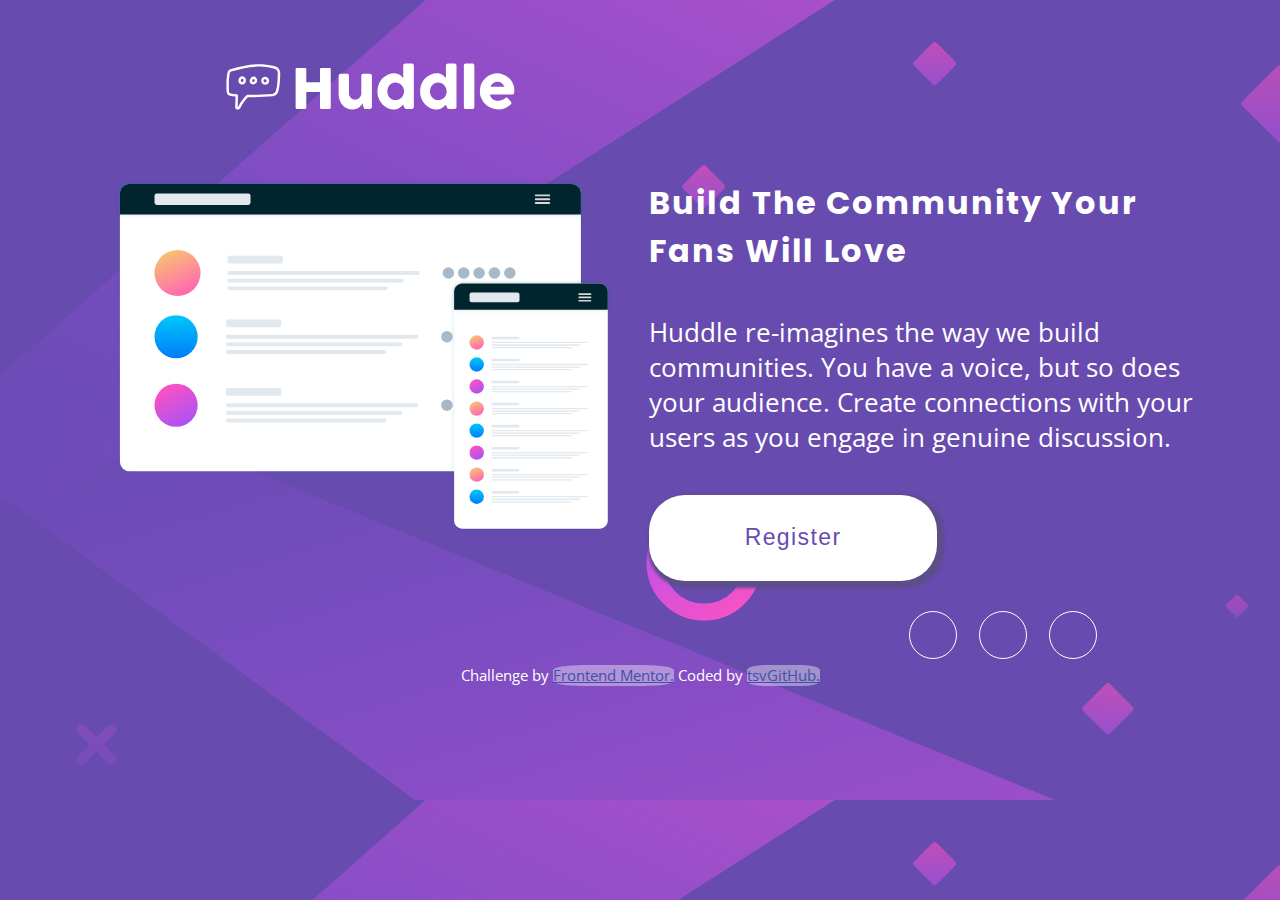
<file: index.html>
<!DOCTYPE html>
<html lang="en">
<head>
  <meta charset="UTF-8">
  <meta name="viewport" content="width=device-width, initial-scale=1.0"> <!-- displays site properly based on user's device -->
  <link href="https://fonts.googleapis.com/css?family=Poppins" rel="stylesheet">
  <link href="https://fonts.googleapis.com/css?family=Open+Sans" rel="stylesheet">
  <link rel="icon" type="image/png" sizes="32x32" href="./images/favicon-32x32.png">
  <link rel="stylesheet" href="https://use.fontawesome.com/releases/v5.8.1/css/all.css" integrity="sha384-50oBUHEmvpQ+1lW4y57PTFmhCaXp0ML5d60M1M7uH2+nqUivzIebhndOJK28anvf" crossorigin="anonymous">
  <title>Frontend Mentor | Huddle landing page with single introductory section</title>
  <link rel="stylesheet" href="style.css">
</head>
<body>
  <header>
    <div class="container">
      <img class="logo" src="images/logo.svg" alt="Huddle logo">
    </div>
  </header>
  <div class="main">
    <div class="container">
    <section>
      <img class="illustration" src="images/illustration-mockups.svg" alt="illustration">
    </section>
    <article>
      <h1>Build The Community Your Fans Will Love</h1>
      <p>Huddle re-imagines the way we build communities. You have a voice, but so does your audience. 
         Create connections with your users as you engage in genuine discussion. 
      </p>
      <button>Register</button>
    </article>
    </div>
  </div>
  <footer>
    <div class="container">
    <ul class="socials">
      <li class="social-item fb">
        <a class="social-link fb" href="https://www.facebook.com" target="_blank">
          <i class="fab fa-facebook-f"></i>
        </a>
      </li>
      <li class="social-item tw">
        <a class="social-link tw" href="https://www.twitter.com" target="_blank">
          <i class="fab fa-twitter"></i>
        </a>
      </li>
      <li class="social-item inst">
        <a class="social-link inst" href="https://www.instagram.com" target="_blank">
          <i class="fab fa-instagram"></i>
        </a>
      </li>
    </ul>
    <p class="attribution">
      Challenge by <a href="https://www.frontendmentor.io?ref=challenge" target="_blank">Frontend Mentor.</a>
      Coded by <a class="tsv" href="https://github.com/tsvGithub" target="_blank">tsvGitHub.</a>
    </p>
  </div>
  </footer>
</body>
</html>
</file>
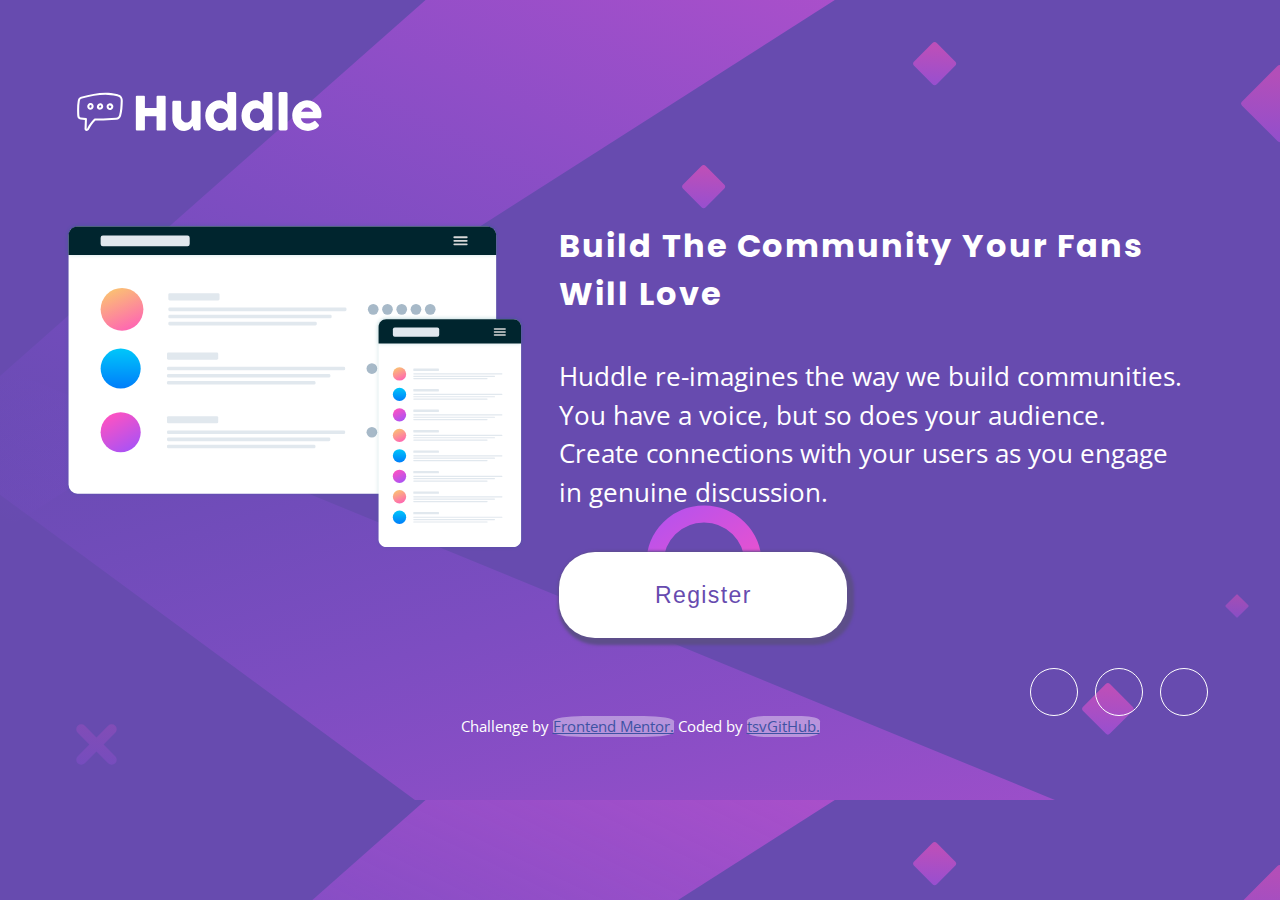
<file: indexFlex.html>
<!DOCTYPE html>
<html lang="en">
<head>
  <meta charset="UTF-8">
  <meta name="viewport" content="width=device-width, initial-scale=1.0"> <!-- displays site properly based on user's device -->
  <link href="https://fonts.googleapis.com/css?family=Poppins" rel="stylesheet">
  <link href="https://fonts.googleapis.com/css?family=Open+Sans" rel="stylesheet">
  <link rel="icon" type="image/png" sizes="32x32" href="./images/favicon-32x32.png">
  <link rel="stylesheet" href="https://use.fontawesome.com/releases/v5.8.1/css/all.css" integrity="sha384-50oBUHEmvpQ+1lW4y57PTFmhCaXp0ML5d60M1M7uH2+nqUivzIebhndOJK28anvf" crossorigin="anonymous">
  <title>Frontend Mentor | Huddle landing page with single introductory section</title>
  <link rel="stylesheet" href="styleFlex.css">
</head>
<body>
    <div class="container">
  <header>
      <img class="logo" src="images/logo.svg" alt="Huddle logo">
  </header>
  <main>
   <section>
      <img class="illustration" src="images/illustration-mockups.svg" alt="illustration">
    </section>
    <article>
      <h1>Build The Community Your Fans Will Love</h1>
      <p>Huddle re-imagines the way we build communities. You have a voice, but so does your audience. 
         Create connections with your users as you engage in genuine discussion. 
      </p>
      <button>Register</button>
    </article>
    </main>
 <footer>
    <ul class="socials">
      <li class="social-item fb">
        <a class="social-link fb" href="https://www.facebook.com" target="_blank">
          <i class="fab fa-facebook-f"></i>
        </a>
      </li>
      <li class="social-item tw">
        <a class="social-link tw" href="https://www.twitter.com" target="_blank">
          <i class="fab fa-twitter"></i>
        </a>
      </li>
      <li class="social-item inst">
        <a class="social-link inst" href="https://www.instagram.com" target="_blank">
          <i class="fab fa-instagram"></i>
        </a>
      </li>
    </ul>
    <p class="attribution">
      Challenge by <a href="https://www.frontendmentor.io?ref=challenge" target="_blank">Frontend Mentor.</a>
      Coded by <a class="tsv" href="https://github.com/tsvGithub" target="_blank">tsvGitHub.</a>
    </p>
  </footer>
  </div>
</body>
</html>
</file>
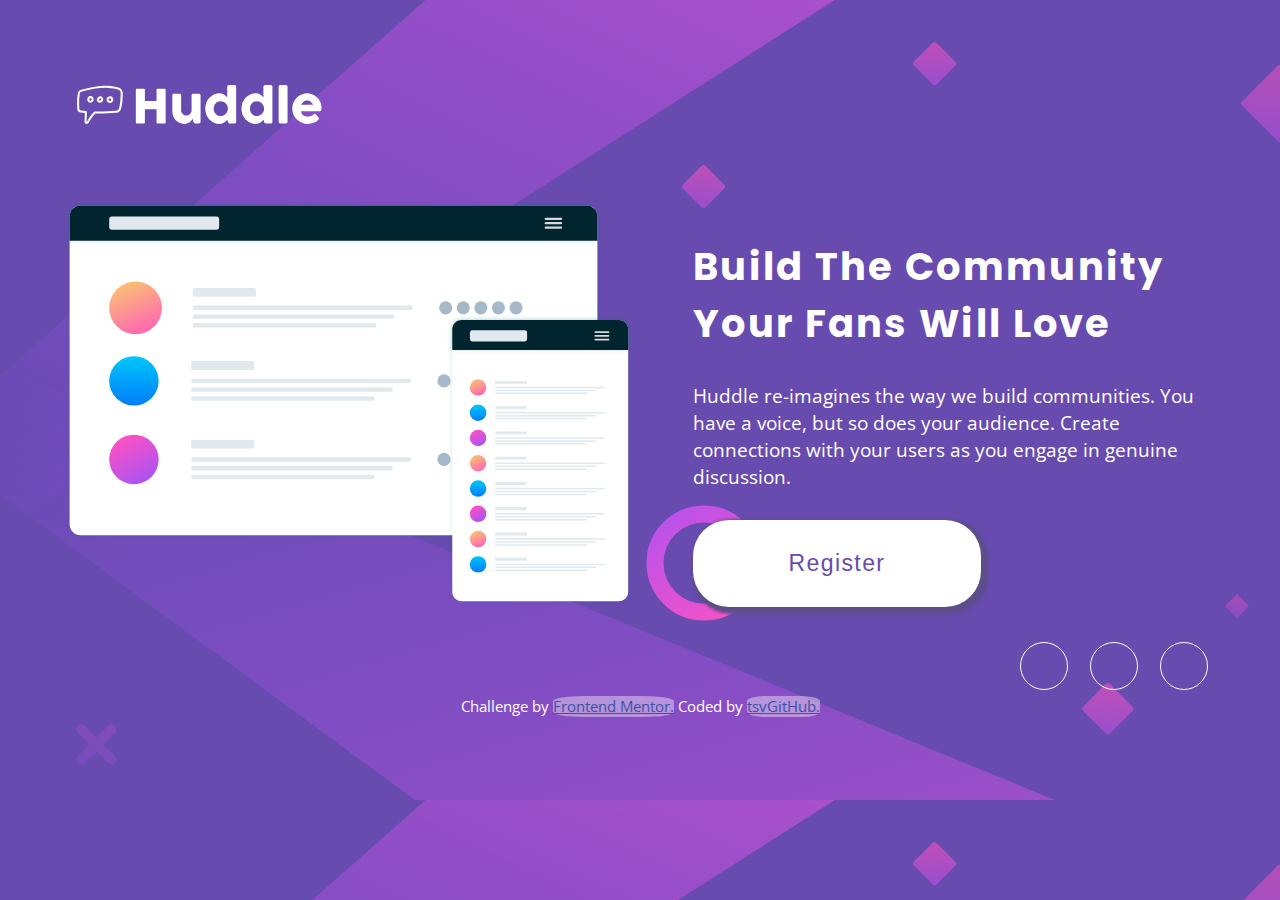
<file: indexGrid.html>
<!DOCTYPE html>
<html lang="en">
<head>
  <meta charset="UTF-8">
  <meta name="viewport" content="width=device-width, initial-scale=1.0"> <!-- displays site properly based on user's device -->
  <link href="https://fonts.googleapis.com/css?family=Poppins" rel="stylesheet">
  <link href="https://fonts.googleapis.com/css?family=Open+Sans" rel="stylesheet">
  <link rel="icon" type="image/png" sizes="32x32" href="./images/favicon-32x32.png">
  <link rel="stylesheet" href="https://use.fontawesome.com/releases/v5.8.1/css/all.css" integrity="sha384-50oBUHEmvpQ+1lW4y57PTFmhCaXp0ML5d60M1M7uH2+nqUivzIebhndOJK28anvf" crossorigin="anonymous">
  <title>Frontend Mentor | Huddle landing page with single introductory section</title>
  <link rel="stylesheet" href="styleGrid.css">
</head>
<body>
    <div class="container">
  <header>
      <img class="logo" src="images/logo.svg" alt="Huddle logo">
  </header>
   <section>
      <img class="illustration" src="images/illustration-mockups.svg" alt="illustration">
    </section>
    <article>
      <h1>Build The Community Your Fans Will Love</h1>
      <p>Huddle re-imagines the way we build communities. You have a voice, but so does your audience. 
         Create connections with your users as you engage in genuine discussion. 
      </p>
      <button>Register</button>
    </article>
 <footer>
    <ul class="socials">
      <li class="social-item fb">
        <a class="social-link fb" href="https://www.facebook.com" target="_blank">
          <i class="fab fa-facebook-f"></i>
        </a>
      </li>
      <li class="social-item tw">
        <a class="social-link tw" href="https://www.twitter.com" target="_blank">
          <i class="fab fa-twitter"></i>
        </a>
      </li>
      <li class="social-item inst">
        <a class="social-link inst" href="https://www.instagram.com" target="_blank">
          <i class="fab fa-instagram"></i>
        </a>
      </li>
    </ul>
    <p class="attribution">
      Challenge by <a href="https://www.frontendmentor.io?ref=challenge" target="_blank">Frontend Mentor.</a>
      Coded by <a class="tsv" href="https://github.com/tsvGithub" target="_blank">tsvGitHub.</a>
    </p>
  </footer>
  </div>
</body>
</html>
</file>
<file: style.css>
/* CSS DIRECTORY:
	HEADER
	MAIN
	SECTION
	ARTICLE
    FOOTER
    SOCIALS
    AUTHORS
    MOBILE STYLES
*/

*{
    box-sizing: border-box;
    margin: 0;
}
/* @media (max-width: 90em) */
html, body{
    width: 1440px;
    max-width: 100%;
    height: 800px;
    background-color:hsl(257, 40%, 49%);
    background-image: url(images/bg-desktop.svg);
    color: white;
    font-family: 'Open Sans', sans-serif;
    font-weight: 400;
    font-size: 1.5vw;
}
/*HEADER*/
header{
    width: 100%;
}
img.logo{
    margin: 3.75em 5em;
}
/*END OF HEADER*/
/*MAIN*/
.main{
    width: 100%;
    margin: 0 5em;
}
.container{
    width: 100%;
    /* max-width: 1440px; */
    max-width: 100%;
    padding: 0 1em;
    margin: 0 auto;
}
.main .container{
    width: 100%;
    /* max-width: 1440px; */
    max-width: 100%;
    padding: 0 1em;
    margin: 0 auto;
}
/*SECTION*/
section{
    width: 50%;
    float: left;
}
img.illustration {
    width: 100%;
    max-width: 100%;
    }
/*END OF SECTION*/
/*ARTICLE*/
article{
    width: 45%;
    float: left;
    margin-left: 3.13em;
}
article h1{
    font-family: 'Poppins', sans-serif;
    font-weight: 700;
    /* font-size: 2.5em; */
    font-size: 3vw;
    margin-top: 1em;
    letter-spacing: 0.06em;
}
article p{
    /* font-size: 1.13em; */
    margin: 1.56em 0;
}
article button{
    width: 12.50em;
    height: 3.75em;
    background-color: #fff;
    color: hsl(257, 40%, 49%);
    border-radius: 1.56em;
    /* font-size: 1.25em; */
    font-size: 1.8vw;
    letter-spacing: 0.06em;
    border: none;
    box-shadow: hsl(255, 27.8%, 42.4%) 3px 3px 3px 3.5px;
    -webkit-webkit: border radius 1.56em;
    -moz-webkit: border radius 1.56em;
    -ms-webkit: border radius 1.56em;
    -o-webkit: border radius 1.56em;
    outline: none;
}
article button:hover{
    background-color: hsl(291.5, 55.3%, 64.9%);
    color: #fff;
    transition: 2s;
    -webkit-transition: 2s;
    -moz-transition: 2s;
    -ms-transition: 2s;
    -o-transition: 2s;
}
/*END OF ARTICLE*/
/*END OF MAIN*/

/*FOOTER*/
footer{
    width: 100%;
    clear: both;
    padding-top: 1.56em;
}
    /*SOCIALS*/
.socials{
    width: 18.75em;
    float: right;
    margin: 0;
    padding: 0;
}
li{
    list-style: none;
    display: inline-block;
    width: 2.5em;
    height: 2.5em;
    border-radius: 50%;
    -webkit-border-radius: 50%;
    -moz-border-radius: 50%;
    -ms-border-radius: 50%;
    -o-border-radius: 50%;
    border: 0.06em solid #fff;
    margin: 0 0.44em;
    position: relative;
}
li a{
    position: absolute;
    top: -0.35em;
    left: -0.3em;
    padding: 1em;
}
li i{
    color: #fff;
    font-size: 1.25em;
}
.social-link:hover{
    animation: itemAnimation 2s;
}
@keyframes itemAnimation{
    0%{transform: rotate(0deg);}
    100%{transform: rotate(360deg);}
}
.social-item:hover{
    background-color: hsl(291.5, 55.3%, 64.9%);
    color: #fff;
    transition: 2s;
    -webkit-transition: 2s;
    -moz-transition: 2s;
    -ms-transition: 2s;
    -o-transition: 2s;
    animation: aBigOne 2s;
}
@keyframes aBigOne{
    0%{transform: scale(1);}
    100%{transform: scale(2);}
}
/*END OF SOCIALS*/
/*AUTHORS*/
footer p{
    clear: both;
}
.attribution { 
    /* font-size: 0.69em;  */
    font-size: 1.2vw; 
    text-align: center; 
}
.attribution a {
    color: hsl(228, 45%, 44%);
    background-color: rgba(255, 255, 255, 0.397);
    border-radius: 25%;
    -webkit-border-radius: 25%;
    -moz-border-radius: 25%;
    -ms-border-radius: 25%;
    -o-border-radius: 25%;
}
.attribution a:hover{
    display: inline-block;
    transform: scaleY(1.5);
    -webkit-transform: scaleY(1.5);
    -moz-transform: scaleY(1.5);
    -ms-transform: scaleY(1.5);
    -o-transform: scaleY(1.5);
}
/*END OF AUTHORS*/
/*END OF FOOTER*/

/*MOBILE STYLES*/
@media (max-width: 84.375em) { /*1350PX*/
    html, body{
        width: 100vw;
        background-image: url(images/bg-desktop.svg);
    }
    /*HEADER*/
    img.logo{
        width: 25%;
        margin: 2.5em 10em;
    }
    /*MAIN*/
    section {
        max-width: 40%
    }
    article {
        max-width: 55%;
        margin-left: 3%;
    }
    article h1 {
        margin-top: 0;
        /* font-size: 16px; */
        font-size: 2.5vw;
    }
    article p {
        font-size: 2vw;
    }
}


@media screen and (max-width: 48.063em){ /*768PX*/
    html, body{
        width: 100%;
        background-image: url(images/bg-mobile.svg);
    }
    /*HEADER*/
    img.logo{
        width: 37%;
        margin: 2.5em 1em;
    }
    /*MAIN*/
    .main{
        width: 100%;
        margin: 0 auto;
    }
    .main .container{
        padding: 0;
    }
    section{
        width: 80%;
        float: none;
        margin: 1.88em auto;
    }
    article{
        width: 80%;
        float: none;
        margin: auto;
    }
    article h1{
        font-weight: 700;
        /* font-size: 1.5em; */
        font-size: 3.5vw;
        margin-top: 0;
        padding-top: 1.88em;
        letter-spacing: 0;
        text-align: center;
    }
    article p{
        /* font-size: 1em; */
        font-size: 2.8vw;
        text-align: center;
        margin: 1.88em 0;
    }
    article button{
        width: 12.50em;
        height: 2.50em;
        /* font-size: 1em; */
        font-size: 2.8vw;
        letter-spacing: 0;
        margin: 0 auto;
        display: block;
    }
    /*FOOTER*/
    footer{
        padding-top: 0;
    }
    /*SOCIALS*/
    .socials{
        margin: 3.75em auto 2.50em;
        float: none;
        text-align: center;
    }
    li{
        width: 4em;
        height: 4em;
        margin: 0 0.14em;
    }
    li a{
        top: 0.1em;
        left: 0.3em;
        }
    li i{
        /* font-size: 1em; */
        font-size: 2.5vw;
    }
}
/*END OF MOBILE STYLES*/
</file>
<file: styleFlex.css>
/* CSS DIRECTORY:
	HEADER
	MAIN
	SECTION
	ARTICLE
    FOOTER
    SOCIALS
    AUTHORS
    MOBILE STYLES
*/

*{
    box-sizing: border-box;
    margin: 0;
}
/* @media (max-width: 90em) */
html, body{
    width: 1440px;
    height: 800px;
    background-color:hsl(257, 40%, 49%);
    background-image: url(images/bg-desktop.svg);
    color: white;
    font-family: 'Open Sans', sans-serif;
    font-weight: 400;
    font-size: 1.5vw;
}
.container{
    margin: 0 auto; 
    width: 90%;
    display: flex;
    flex-direction: column;
}
/*HEADER*/
header{
    display: flex;
    align-items: center;
    height: 11.583em;
}
/*END OF HEADER*/

/*MAIN*/
main{
    display: flex;
}
/*SECTION*/
section{
    max-width: 706px;
} 
img.illustration {
    max-width: 100%;
    }
/*END OF SECTION*/
/*ARTICLE*/   
article{
    max-width: 523px;
    margin-left: auto; /*A margin set to auto will absorb all available space in its dimension*/
    display: flex;
    flex-direction: column;
} 
article h1{
    font-family: 'Poppins', sans-serif;
    font-weight: 700;
    /* font-size: 2em; */
    font-size: 3vw;
    letter-spacing: 0.06em;
    margin-top: 2.8rem;
}
article p{
    /* font-size: 1.13em; */
    margin: 1.56em 0;
    line-height: 2rem;
}
article button{
    width: 12.50em;
    height: 3.75em;
    background-color: #fff;
    color: hsl(257, 40%, 49%);
    border-radius: 1.56em;
    /*font-size: 1.25em;*/
    font-size: 1.8vw;
    letter-spacing: 0.06em;
    border: none;
    box-shadow: hsl(255, 27.8%, 42.4%) 3px 3px 3px 3.5px;
    -webkit-webkit: border radius 1.56em;
    -moz-webkit: border radius 1.56em;
    -ms-webkit: border radius 1.56em;
    -o-webkit: border radius 1.56em;
    outline: none;
    display: block;
}
article button:hover{
    background-color: hsl(291.5, 55.3%, 64.9%);
    color: #fff;
    transition: 2s;
    -webkit-transition: 2s;
    -moz-transition: 2s;
    -ms-transition: 2s;
    -o-transition: 2s;
}
/*END OF ARTICLE*/
/*END OF MAIN*/

/*FOOTER*/
 footer{
    display: flex;
    flex-direction: column;
    padding-top: 1.56em;
    align-items: center;
} 
    /*SOCIALS*/
.socials{
   /* width: 18.75em; */
    margin: 0;
    padding: 0;
    display: inline-flex;
    align-self: flex-end;
}
li{
    list-style: none;
    display: block;
    width: 2.5em;
    height: 2.5em;
    border-radius: 50%;
    -webkit-border-radius: 50%;
    -moz-border-radius: 50%;
    -ms-border-radius: 50%;
    -o-border-radius: 50%;
    border: 0.06em solid #fff;
    margin: 0 0.44em;
    position: relative;
}
.social-item .social-link {
    position: absolute;
    top: -0.35em;
    left: -0.35em;
    padding: 1em;
}
.social-item .fab{
    color: #fff;
    font-size: 1.25em;
}
.social-link:hover{
    animation: itemAnimation 2s;
}
@keyframes itemAnimation{
    0%{transform: rotate(0deg);}
    100%{transform: rotate(360deg);}
}
.social-item:hover{
    background-color: hsl(291.5, 55.3%, 64.9%);
    color: #fff;
    transition: 2s;
    -webkit-transition: 2s;
    -moz-transition: 2s;
    -ms-transition: 2s;
    -o-transition: 2s;
    animation: aBigOne 2s;
}
@keyframes aBigOne{
    0%{transform: scale(1);}
    100%{transform: scale(2);}
}
/*END OF SOCIALS*/
/*AUTHORS*/
footer p{
    clear: both;
}
.attribution { 
    /* font-size: 0.69em;  */
    font-size: 1.2vw; 
}
.attribution a {
    color: hsl(228, 45%, 44%);
    background-color: rgba(255, 255, 255, 0.397);
    border-radius: 25%;
    -webkit-border-radius: 25%;
    -moz-border-radius: 25%;
    -ms-border-radius: 25%;
    -o-border-radius: 25%;
}
.attribution a:hover{
    display: inline-block;
    transform: scaleY(1.5);
    -webkit-transform: scaleY(1.5);
    -moz-transform: scaleY(1.5);
    -ms-transform: scaleY(1.5);
    -o-transform: scaleY(1.5);
}
/*END OF AUTHORS*/
/*END OF FOOTER*/

/*MOBILE STYLES*/
@media (max-width: 84.375em) { /*1350PX*/
    html, body{
        width: 100vw;
        background-image: url(images/bg-desktop.svg);
    }
    /*MAIN*/
    section {
        max-width: 40%
    }
    article {
        max-width: 55%;
        margin-left: 3%;
    }
    article h1 {
        margin-top: 0;
        /* font-size: 16px; */
        font-size: 2.5vw;
    }
    article p {
        font-size: 2vw;
    }
}


@media (max-width: 48.063em){ /*768PX*/
    html, body{
        width: 100%;
        background-image: url(images/bg-mobile.svg);
    }
    .container{
        align-items: center;
    }
    /*HEADER*/
    header{
        width: 90%;
        height: 8em;
    }
    img.logo{
        width: 37%;
        margin-top: -1em;
    }
    /*MAIN*/
    main{
        flex-direction: column;
        align-items: center;
    }
    section{
        max-width: 100%;
    }
    article {
        max-width: 100%;
        margin-left: 0;
    }
    article h1{
        font-weight: 700;
        /* font-size: 1.5em; */
        font-size: 3.5vw;
        margin-top: 0;
        padding-top: 1.88em;
        letter-spacing: 0;
        text-align: center;
    }
    article p{
        /* font-size: 1em; */
        font-size: 2.8vw;
        text-align: center;
        line-height: 1.5em;
        margin: 1em 0;
    }
    article button{
        width: 12.50em;
        height: 2.50em;
        /* font-size: 1em; */
        font-size: 2.8vw;
        letter-spacing: 0;
        margin: 0 auto;
        display: block;
        margin: 0 auto;
    }
    /*FOOTER*/
    footer{
        padding-top: 0;
    }
    /*SOCIALS*/
    .socials{
        margin: 3.75em 0 2.50em 0;
        align-self: center;
    }
    .social-item{
        /* width: 4.9vw;
        height: 3.3vh; */
        width: 4em;
        height: 4em;
    }
    .social-item .social-link{
        top: 0.2em;
        left: 0.2em;
        }
    .social-item .fab{
        font-size: 2.5vw;
    }
}
/*END OF MOBILE STYLES*/
</file>
<file: styleGrid.css>
/* CSS DIRECTORY:
	HEADER
	MAIN
	SECTION
	ARTICLE
    FOOTER
    SOCIALS
    AUTHORS
    MOBILE STYLES
*/

*{
    box-sizing: border-box;
    margin: 0;
}
/* @media (max-width: 90em) */
html, body{
    width: 1440px;
    max-width: 100%;
    height: 800px;
    background-color:hsl(257, 40%, 49%);
    background-image: url(images/bg-desktop.svg);
    color: white;
    font-family: 'Open Sans', sans-serif;
    font-weight: 400;
    font-size: 1.5vw;
}
.container{
    display: grid;
    grid-template-areas:
    "header header"
    "section article"
    "footer footer";
    grid-template-columns: 1.2fr 1fr;
    grid-template-rows: 200px 3fr 105px;
    margin: 0 auto; 
    width: 90%;
}
/*HEADER*/
header{
    grid-area: header;
} 
img.logo{
    margin: 3.75em 5em 3.75em 0;
}
/*END OF HEADER*/
/*SECTION*/
section{
    float: left; 
    max-width: 706px;
    grid-area: section;
} 
img.illustration {
    width: 100%;
    max-width: 100%;
    }
/*END OF SECTION*/
/*ARTICLE*/
article{
    float: right;
    width: 523px; 
    max-width: 539px;
    grid-area: article;
    margin-left: 3.13em;
} 
article h1{
    font-family: 'Poppins', sans-serif;
    font-weight: 700;
    /* font-size: 2.5em; */
    font-size: 3vw;
    margin-top: 1em;
    letter-spacing: 0.06em;
}
article p{
    /* font-size: 1.13em; */
    margin: 1.56em 0;
}
article button{
    width: 12.50em;
    height: 3.75em;
    background-color: #fff;
    color: hsl(257, 40%, 49%);
    border-radius: 1.56em;
    /* font-size: 1.25em; */
    font-size: 1.8vw;
    letter-spacing: 0.06em;
    border: none;
    box-shadow: hsl(255, 27.8%, 42.4%) 3px 3px 3px 3.5px;
    -webkit-webkit: border radius 1.56em;
    -moz-webkit: border radius 1.56em;
    -ms-webkit: border radius 1.56em;
    -o-webkit: border radius 1.56em;
    outline: none;
}
article button:hover{
    background-color: hsl(291.5, 55.3%, 64.9%);
    color: #fff;
    transition: 2s;
    -webkit-transition: 2s;
    -moz-transition: 2s;
    -ms-transition: 2s;
    -o-transition: 2s;
}
/*END OF ARTICLE*/
/*END OF MAIN*/

/*FOOTER*/
 footer{
    grid-area: footer;
    padding-top: 1.56em;
    display: grid;
} 
/*SOCIALS*/
.socials{
    margin: 0;
    padding: 0;
    justify-self: end;
}
li{
    list-style: none;
    display: inline-block;
    width: 2.5em;
    height: 2.5em;
    border-radius: 50%;
    -webkit-border-radius: 50%;
    -moz-border-radius: 50%;
    -ms-border-radius: 50%;
    -o-border-radius: 50%;
    border: 0.06em solid #fff;
    margin: 0 0.44em;
    position: relative;
}
.social-item .social-link {
    position: absolute;
    top: -0.35em;
    left: -0.3em;
    padding: 1em;
}
.social-item .fab{
    color: #fff;
    font-size: 1.25em;
}
.social-link:hover{
    animation: itemAnimation 2s;
}
@keyframes itemAnimation{
    0%{transform: rotate(0deg);}
    100%{transform: rotate(360deg);}
}
.social-item:hover{
    background-color: hsl(291.5, 55.3%, 64.9%);
    color: #fff;
    transition: 2s;
    -webkit-transition: 2s;
    -moz-transition: 2s;
    -ms-transition: 2s;
    -o-transition: 2s;
    animation: aBigOne 2s;
}
@keyframes aBigOne{
    0%{transform: scale(1);}
    100%{transform: scale(2);}
}
/*END OF SOCIALS*/
/*AUTHORS*/
footer p{
    clear: both;
}
.attribution { 
    /* font-size: 0.69em;  */
    font-size: 1.2vw; 
    text-align: center; 
}
.attribution a {
    color: hsl(228, 45%, 44%);
    background-color: rgba(255, 255, 255, 0.397);
    border-radius: 25%;
    -webkit-border-radius: 25%;
    -moz-border-radius: 25%;
    -ms-border-radius: 25%;
    -o-border-radius: 25%;
}
.attribution a:hover{
    display: inline-block;
    transform: scaleY(1.5);
    -webkit-transform: scaleY(1.5);
    -moz-transform: scaleY(1.5);
    -ms-transform: scaleY(1.5);
    -o-transform: scaleY(1.5);
}
/*END OF AUTHORS*/
/*END OF FOOTER*/

/*MOBILE STYLES*/
@media screen and (max-width: 48.063em){ /*768PX*/
    html, body{
        width: 100%;
        background-image: url(images/bg-mobile.svg);
    }
    .container{
        grid-template-areas:  
        "header"
        "section"
        "article"
        "footer";
        grid-template-columns: 1fr;
        grid-template-rows: auto;
    
    }
    /*HEADER*/
    img.logo{
        width: 37%;
        margin: 2.5em 1em;
    }
    /*MAIN*/
    .main{
        width: 100%;
        margin: 0 auto;
    }
    .main .container{
        padding: 0;
    }
    section{
        width: 80%;
        margin: 1.88em auto;
    }
    article{
        width: 80%;
        margin: auto;
    }
    article h1{
        font-weight: 700;
        /* font-size: 1.5em; */
        font-size: 3.5vw;
        margin-top: 0;
        padding-top: 1.88em;
        letter-spacing: 0;
        text-align: center;
    }
    article p{
        /* font-size: 1em; */
        font-size: 2.8vw;
        text-align: center;
        margin: 1.88em 0;
    }
    article button{
        width: 12.50em;
        height: 2.50em;
        /* font-size: 1em; */
        font-size: 2.8vw;
        letter-spacing: 0;
        margin: 0 auto;
        display: block;
    }
    /*FOOTER*/
    footer{
        padding-top: 0;
    }
    /*SOCIALS*/
    .socials{
        width: auto;
        justify-self: center;
        margin: 3.75em auto 2.50em;
    }
    .social-item{
        width: 4em;
        height: 4em;
        margin: 0 0.14em;
    }
    .social-item .social-link{
        top: 0.1em;
        left: 0.3em;
        }
    .social-item .fab{
        /* font-size: 1em; */
        font-size: 2.5vw;
    }
}
/*END OF MOBILE STYLES*/
</file>
